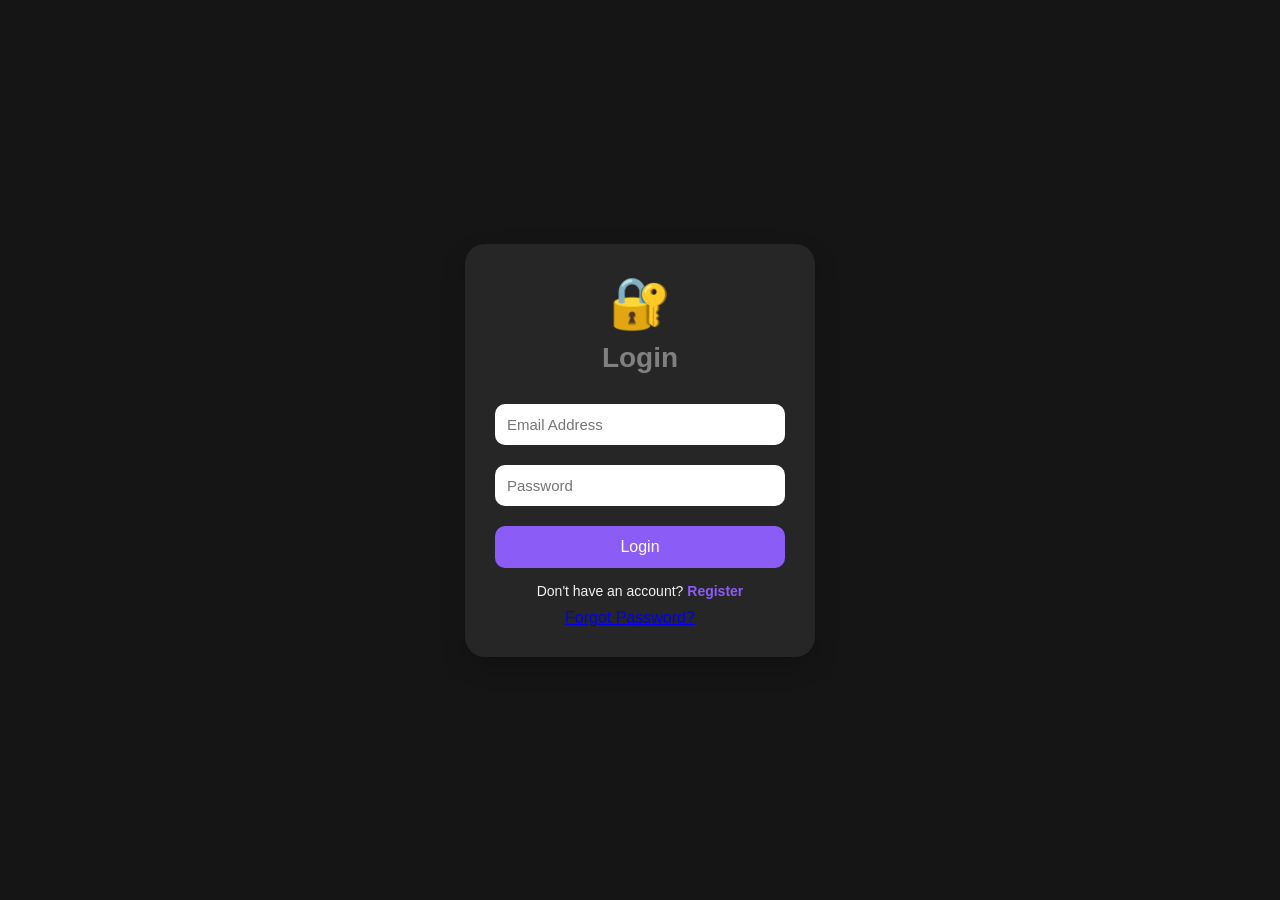
<file: index.html>
<!DOCTYPE html>
<html lang="en">
<head>
    <meta charset="UTF-8">
    <meta name="viewport" content="width=device-width, initial-scale=1.0">
    <title>Document</title>
    <link rel="stylesheet" href="style.css">
</head>
<body class="loginPage">
    <div class="container">

    <!-- Login Form -->
    <div class="form-box active" id="loginForm">
      <div class="icon">🔐</div>
      <h2 class="title">Login</h2>

      <input type="email" placeholder="Email Address" />
      <input type="password" placeholder="Password" />

      <button id="loginbtn">Login</button>

      <p>
        Don't have an account?
        <span onclick="showRegister()">Register</span>
      </p>
    </div>

    <!-- Register Form -->
    <div class="form-box" id="registerForm">
      <div class="icon">📝</div>
      <h2 class="title">Register</h2>

      <input type="text" placeholder="Full Name" />
      <input type="email" placeholder="Email Address" />
      <input type="password" placeholder="Password" />
      <input type="password" placeholder="Confirm Password" />

      <button>Create Account</button>

      <p>
        Already have an account?
        <span onclick="showLogin()">Login</span>
      </p>
    </div>

     <div class="forgot-password">
                <a href="#" id="forgotLink">Forgot Password?</a>
            </div>


        <p class="message" id="message"></p>

    </div>

  </div>
  <script src="script.js"></script>

</body>
</html>
</file>
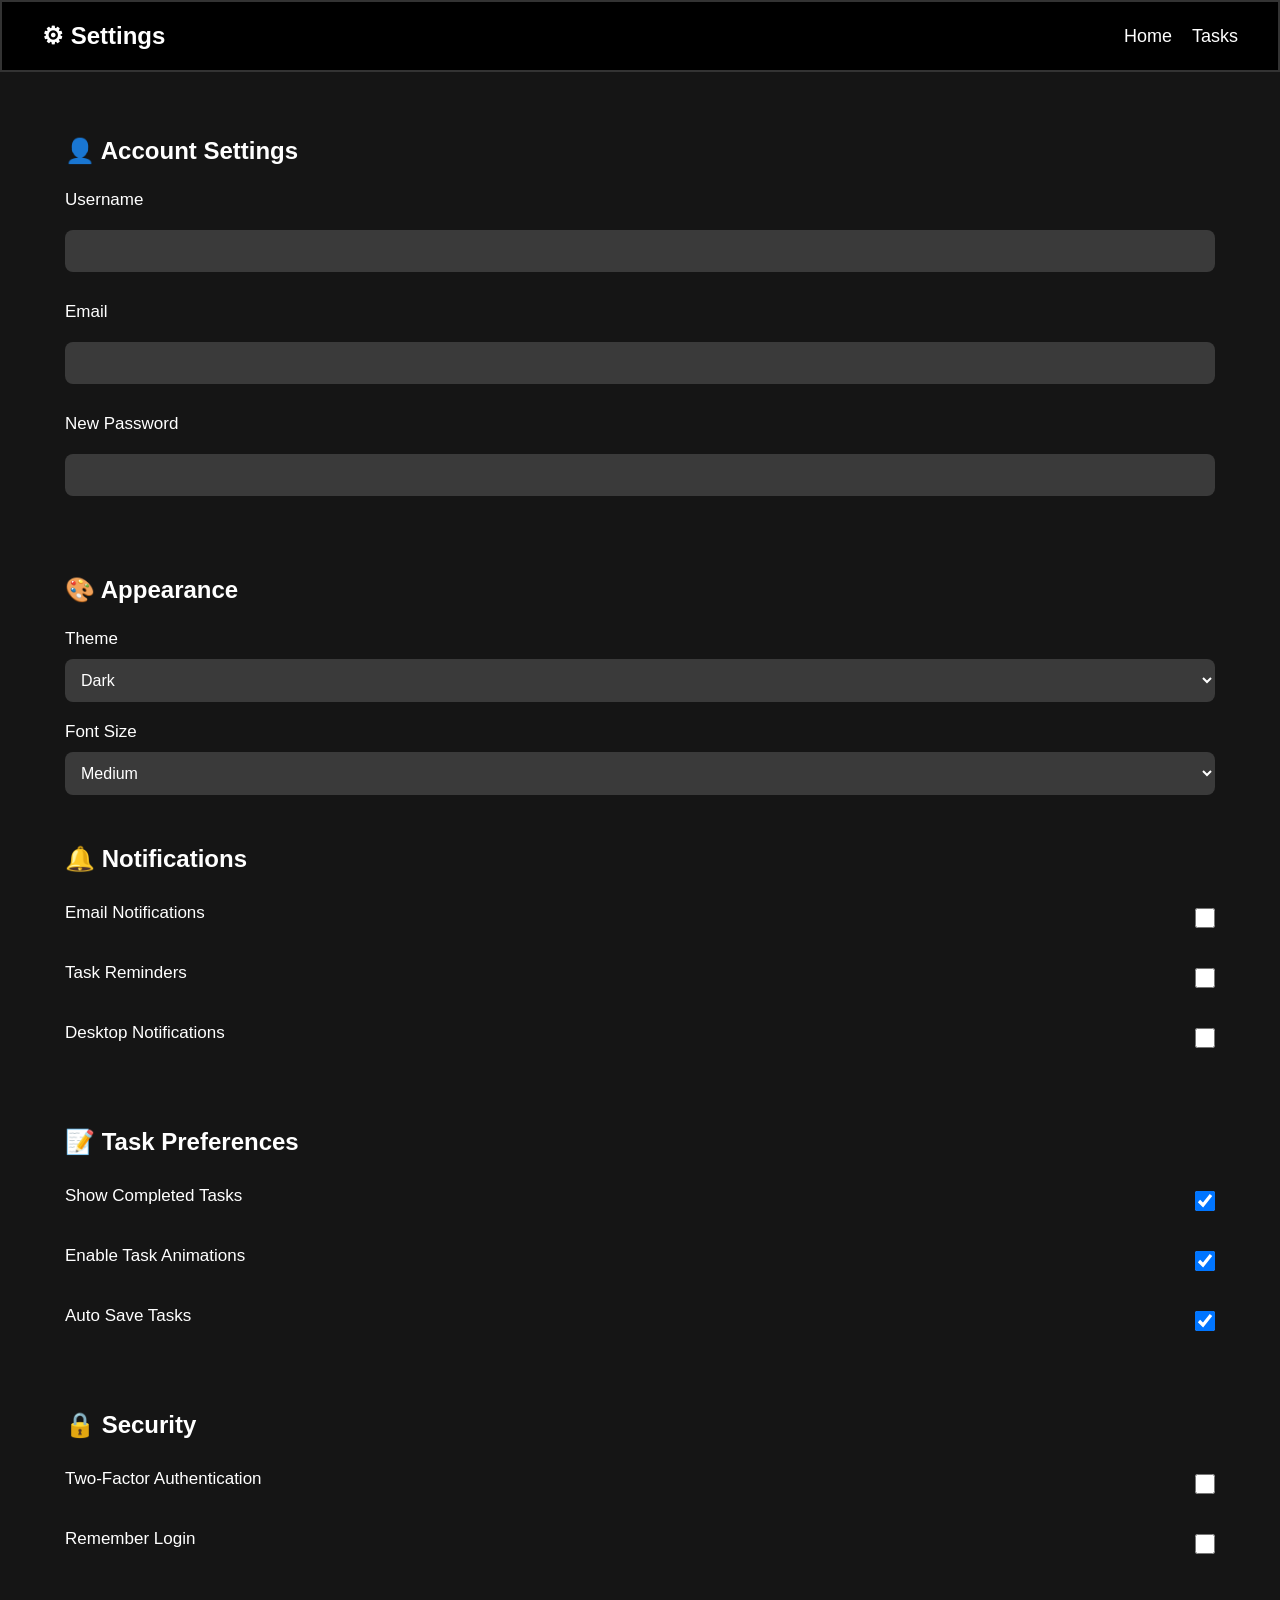
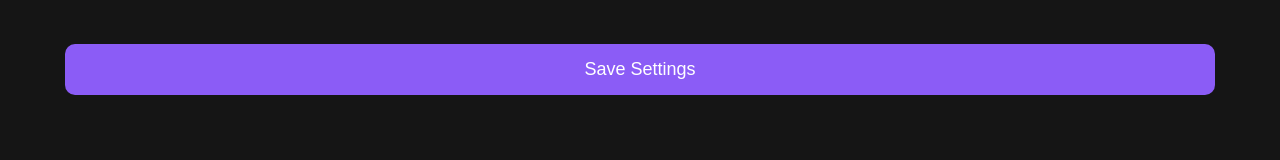
<file: settings.html>
<!DOCTYPE html>
<html lang="en">
<head>
  <meta charset="UTF-8">
  <meta name="viewport" content="width=device-width, initial-scale=1.0">

  <title>Settings</title>
   <link rel="stylesheet" href="style.css">

</head>
<body class="setting">

  <!-- NAVBAR -->

  <nav class="bar">

    <h1>⚙ Settings</h1>

    <ul>
      <li><a href="home.html">Home</a></li>
      <li><a href="tasks.html">Tasks</a></li>
    </ul>

  </nav>

  <!-- SETTINGS -->

  <div class="contain">

    <!-- ACCOUNT -->

    <div class="pack">

      <h2>👤 Account Settings</h2>

      <div class="setting">
        <label>Username</label>
        <input type="text" id="username">
      </div>

      <div class="setting">
        <label>Email</label>
        <input type="email" id="email">
      </div>

      <div class="setting">
        <label>New Password</label>
        <input type="password" id="password">
      </div>

    </div>

    <!-- APPEARANCE -->

    <div class="pack">

      <h2>🎨 Appearance</h2>

      <div class="setting">
        <label>Theme</label>

        <select id="theme">
          <option value="dark">Dark</option>
          <option value="light">Light</option>
        </select>
      </div>

      <div class="settings">
        <label>Font Size</label>

        <select id="fontSize">
          <option>Small</option>
          <option selected>Medium</option>
          <option>Large</option>
        </select>
      </div>

    </div>

    <!-- NOTIFICATIONS -->

    <div class="pack">

      <h2>🔔 Notifications</h2>

      <div class="toggle">
        <label>Email Notifications</label>
        <input type="checkbox" id="emailNotify">
      </div>

      <div class="toggle">
        <label>Task Reminders</label>
        <input type="checkbox" id="taskReminder">
      </div>

      <div class="toggle">
        <label>Desktop Notifications</label>
        <input type="checkbox" id="desktopNotify">
      </div>

    </div>

    <!-- TASK SETTINGS -->

    <div class="pack">

      <h2>📝 Task Preferences</h2>

      <div class="toggle">
        <label>Show Completed Tasks</label>
        <input type="checkbox" id="showCompleted" checked>
      </div>

      <div class="toggle">
        <label>Enable Task Animations</label>
        <input type="checkbox" id="animations" checked>
      </div>

      <div class="toggle">
        <label>Auto Save Tasks</label>
        <input type="checkbox" id="autosave" checked>
      </div>

    </div>

    <!-- SECURITY -->

    <div class="pack">

      <h2>🔒 Security</h2>

      <div class="toggle">
        <label>Two-Factor Authentication</label>
        <input type="checkbox" id="twofactor">
      </div>

      <div class="toggle">
        <label>Remember Login</label>
        <input type="checkbox" id="remember">
      </div>

    </div>

    <!-- SAVE -->

    <div class="pack">

      <button class="save-btn" onclick="saveSettings()">
        Save Settings
      </button>

      <p class="message" id="message">
        Settings Saved Successfully!
      </p>

    </div>

  </div>

 <script src="settings.js"></script>

</body>
</html>
</file>
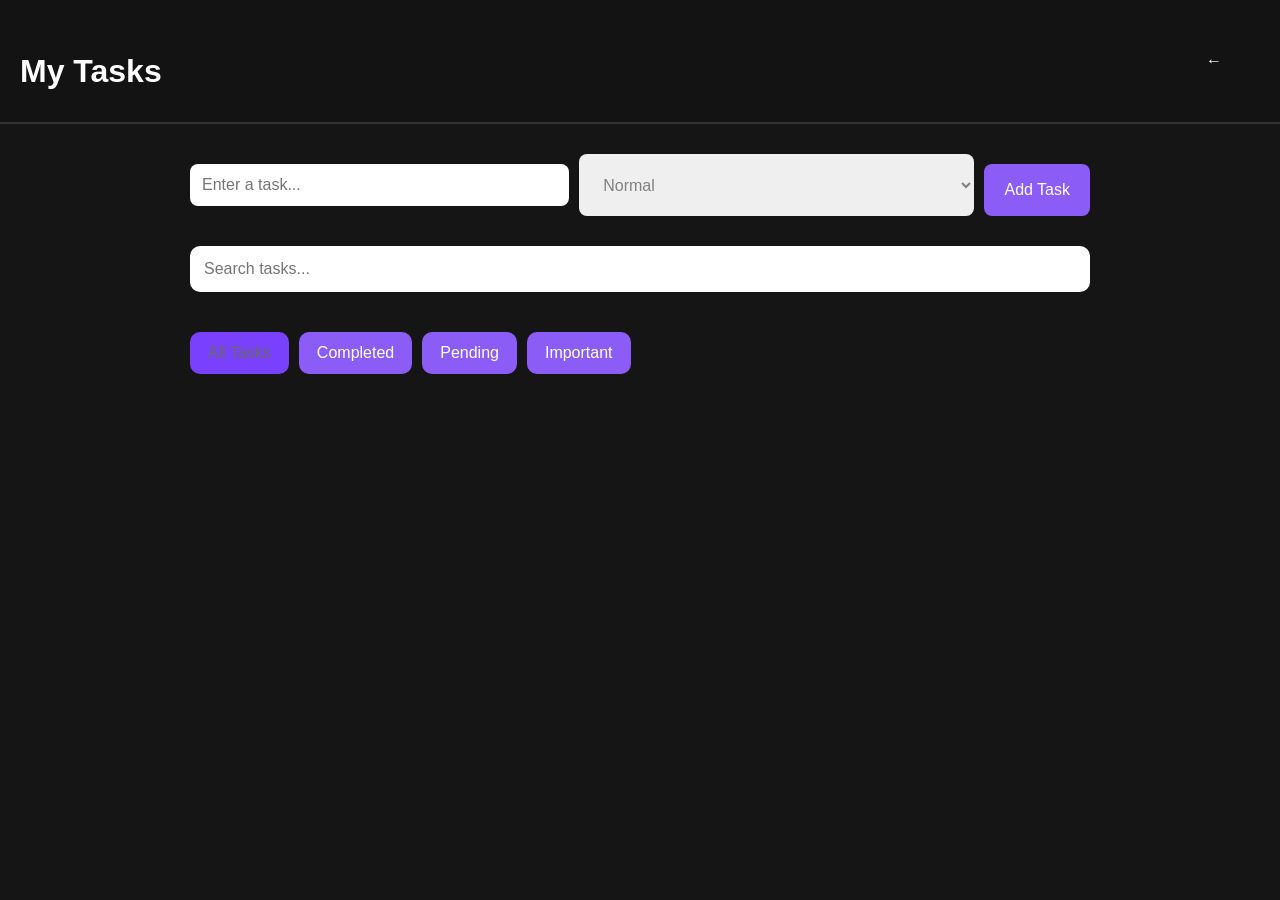
<file: tasks.html>
<!DOCTYPE html>
<html lang="en">
<head>
  <meta charset="UTF-8" />
  <meta name="viewport" content="width=device-width, initial-scale=1.0"/>
  <title>Task Manager</title>

  <link rel="stylesheet" href="style.css">
</head>
<body class="tasks">

  <!-- NAVBAR -->
  <nav class="nav">
    <h1>My Tasks</h1>
    <a href="home.html" class="home-btn">←</a>
  </nav>

  <!-- TASK CONTAINER -->
  <div class="task-container">

    <!-- TOP CONTROLS -->
    <div class="top-controls">

      <input type="text" id="taskInput" placeholder="Enter a task...">

      <select id="prioritySelect">
        <option value="normal">Normal</option>
        <option value="important">Important</option>
      </select>

      <button id="addTaskBtn">Add Task</button>

    </div>

    <!-- SEARCH + FILTER -->
    <!-- SEARCH BAR -->
<div class="search-section">
    <input type="text" id="searchInput" placeholder="Search tasks...">
</div>

<!-- FILTER BUTTONS -->
<div class="filter-section">

    <button class="filter-btn active" data-filter="all">
        All Tasks
    </button>

    <button class="filter-btn" data-filter="completed">
        Completed
    </button>

    <button class="filter-btn" data-filter="pending">
        Pending
    </button>

    <button class="filter-btn" data-filter="important">
        Important
    </button>

</div>

    <!-- TASK LIST -->
    <div id="taskList" class="task-list"></div>

  </div>

  <script src="tasks.js"></script>

</body>
</html>
</file>
<file: style.css>
* {
  margin: 0;
  padding: 0;
  box-sizing: border-box;
  font-family: Arial, sans-serif;
}

.loginPage {
  height: 100vh;
  display: flex;
  justify-content: center;
  align-items: center;
  background: #151515;
}

.container {
  width: 350px;
  background: #262626;
  padding: 30px;
  border-radius: 20px;
  box-shadow: 0 10px 25px rgba(0, 0, 0, 0.2);
  overflow: hidden;
  align-items: center;
}

.title {
  text-align: center;
  margin-bottom: 20px;
  font-size: 28px;
  font-weight: bold;
  color: gray;
}

.form-box {
  display: none;
  flex-direction: column;
}

.form-box.active {
  display: flex;
}

input {
  padding: 12px;
  margin: 10px 0;
  border: none;
  border-radius: 10px;
  background-color: white;
  font-size: 15px;
}

button {
  padding: 12px;
  border: none;
  border-radius: 10px;
  background: #8b5cf6;
  color: white;
  font-size: 16px;
  cursor: pointer;
  margin-top: 10px;
  transition: 0.3s;
  align-items: center;
}

button:hover {
  background: rgb(107, 8, 237);
}

p {
  text-align: center;
  margin-top: 15px;
  font-size: 14px;
}

span {
  color: #8b5cf6;
  cursor: pointer;
  font-weight: bold;
  transition: 0.3s ease;
}

span:hover {
  transform: translateY(-5px);
}

.icon {
  text-align: center;
  font-size: 50px;
  margin-bottom: 10px;
}

.container p {
  color: #f1f1f1;
}

.forgot-password {
  margin-top: 10px;
}

.forgot-password a {
  margin-left: 70px;
}

/*HOMEPAGE STYLE*/

.task-manager {
  background: #151515;
  color: #f5f5f5;
}

/* CONTAINER */
.tasks-container {
  display: flex;
}

/* SIDEBAR */
.task-sidebar {
  width: 250px;
  height: 100vh;
  background: #262626;
  padding: 20px;
  position: fixed;
  left: 0;
  top: 0;
}

.task-logo {
  display: flex;
  align-items: center;
  gap: 10px;
  margin-bottom: 40px;
}

.task-logo i {
  font-size: 28px;
  color: #6366f1;
}

.task-sidebar ul {
  list-style: none;
}

.task-sidebar ul li {
  margin: 20px 0;
}

.task-sidebar ul li a {
  color: #f5f5f5;
  text-decoration: none;
  display: flex;
  align-items: center;
  gap: 10px;
  padding: 12px;
  border-radius: 10px;
  transition: 0.3s;
}

.task-sidebar ul li a:hover,
.sidebar ul .active a {
  background: #6366f1;
}

.logout {
  position: absolute;
  bottom: 30px;
}

.logout a {
  color: red;
  text-decoration: none;
  font-size: 18px;
}

/* MAIN CONTENT */
.main-content {
  margin-left: 250px;
  padding: 30px;
  width: 100%;
}

/* TOPBAR */
.task-topbar {
  display: flex;
  justify-content: space-between;
  align-items: center;
  margin-bottom: 30px;
}

.task-icons {
  display: flex;
  gap: 20px;
  font-size: 22px;
}

/* CARDS */
.task-cards {
  display: grid;
  grid-template-columns: repeat(4, 1fr);
  gap: 20px;
  margin-bottom: 30px;
}

.task-card {
  background: #262626;
  padding: 25px;
  border-radius: 20px;
}

.task-card h3 {
  margin-bottom: 10px;
  color: #f5f5f5;
}

.task-card p {
  color: #8b5cf6;
  font-size: 30px;
  font-weight: bold;
}

/* QUOTE */
.quote-box {
  background: #262626;
  padding: 25px;
  border-radius: 20px;
  margin-bottom: 30px;
}

.quote-box h2 {
  margin-bottom: 10px;
}

.quote-box p {
  color: #a78bfa;
  font-style: italic;
}

/* WELCOME */
.task-welcome {
  background: #1e293b;
  border-radius: 20px;
  padding: 30px;
  display: flex;
  justify-content: space-between;
  align-items: center;
  margin-bottom: 30px;
}

.task-welcome h1 {
  color: gray;
}

.task-welcome img {
  width: 180px;
}

/* RESPONSIVE */
@media (max-width: 900px) {
  .task-cards {
    grid-template-columns: 1fr 1fr;
  }

  .task-welcome {
    flex-direction: column;
    text-align: center;
    gap: 20px;
  }
}

@media (max-width: 700px) {
  .task-sidebar {
    width: 80px;
  }

  .task-sidebar h2,
  .task-sidebar a {
    font-size: 0;
  }

  .task-sidebar i {
    font-size: 22px;
  }

  .main-content {
    margin-left: 80px;
  }

  .task-cards {
    grid-template-columns: 1fr;
  }
}

/* Tasks Page */

.tasks {
  background-color: #151515;
  color: #f5f5f5;
  min-height: 100vh;
}

/* NAVBAR */

.nav {
  background-color: #141313;
  padding: 20px;
  border-bottom: 2px solid #333;
  display: flex;
  justify-content: space-between;
  align-items: center;
}

.nav h1 {
  margin-top: 20px;
  font-size: 32px;
  color: white;
}
.home-btn {
  display: inline-block;
  margin: 20px;
  padding: 12px 18px;
  color: white;
  text-decoration: none;
  border-radius: 10px;
  transition: 0.3s;
}

/* CONTAINER */

.task-container {
  width: 90%;
  max-width: 900px;
  margin: 30px auto;
}

/* TOP CONTROLS */

.top-controls {
  display: flex;
  gap: 10px;
  margin-bottom: 20px;
  flex-wrap: wrap;
}

.top-controls input,
.top-controls select {
  flex: 1;
  padding: 12px;
  border: none;
  border-radius: 8px;
  font-size: 16px;
}

.top-controls button {
  padding: 12px 20px;
  border: none;
  border-radius: 8px;
  background-color: #8b5cf6;
  color: white;
  cursor: pointer;
  font-size: 16px;
  transition: 0.3s;
}

.top-controls button:hover {
  background-color: #7940fe;
}

#prioritySelect {
  color: gray;
  padding: 12px 20px;
  font-size: 16px;
  display: flex;
}

/* SEARCH FILTER */

.search-filter {
  display: flex;
  gap: 10px;
  margin-bottom: 25px;
  flex-wrap: wrap;
}

.search-filter input,
.search-filter select {
  flex: 1;
  padding: 12px;
  border-radius: 8px;
  border: none;
  font-size: 16px;
}

/* SEARCH SECTION */

.search-section {
  margin-bottom: 20px;
}

.search-section input {
  width: 100%;
  padding: 14px;
  border: none;
  border-radius: 10px;
  font-size: 16px;
}

/* FILTER SECTION */

.filter-section {
  display: flex;
  gap: 10px;
  flex-wrap: wrap;
  margin-bottom: 25px;
}

.filter-btn {
  padding: 12px 18px;
  border: none;
  border-radius: 10px;
  background-color: #8b5cf6;
  color: white;
  cursor: pointer;
  transition: 0.3s;
}

.filter-btn:hover {
  background-color: #7940fe;
}

.filter-btn.active {
  background-color: #7940fe;
}

/* TASK LIST */

.task-list {
  display: flex;
  flex-direction: column;
  gap: 15px;
}

/* TASK CARD */

.task-card {
  background-color: #2c2c2c;
  padding: 18px;
  border-radius: 12px;
  display: flex;
  justify-content: space-between;
  align-items: center;
  flex-wrap: wrap;
  gap: 15px;
}

.task-info {
  display: flex;
  flex-direction: column;
  gap: 8px;
}

.task-name {
  font-size: 18px;
  font-weight: bold;
}

.completed {
  text-decoration: line-through;
  opacity: 0.6;
}

.important {
  color: #8b5cf6;
}

/* BUTTONS */

.task-buttons {
  display: flex;
  gap: 10px;
  flex-wrap: wrap;
}

.task-buttons button {
  padding: 10px 14px;
  border: none;
  border-radius: 8px;
  cursor: pointer;
  color: white;
  transition: 0.3s;
}

.complete-btn {
  background-color: black;
}

.edit-btn {
  background-color: green;
}

.delete-btn {
  background-color: red;
}

.task-buttons button:hover {
  opacity: 0.8;
}

/*SETTINGS PAGE*/

.setting {
  background: #151515;
  color: white;
  transition: 0.3s;
}

/* NAVBAR */

.bar {
  background: black;
  border: 2px solid #333;
  padding: 20px 40px;

  display: flex;
  justify-content: space-between;
  align-items: center;
}

.bar ul {
  display: flex;
  list-style: none;
  gap: 20px;
}

.bar a {
  color: white;
  text-decoration: none;
  font-size: 18px;
  transition: 0.3s;
}

.bar a:hover {
  color: gray;
}

.active {
  color: rgb(106, 105, 105);
}

/* SETTINGS */

.contain {
  margin: 20px;
  padding: 20px;
  flex-direction: column;
  gap: 25px;
}

.pack {
  padding: 25px;
  /*border: 2px solid #333;*/
}

.pack h2 {
  margin-bottom: 25px;
  color: white;
}

.setting {
  margin-bottom: 20px;
}

.setting label {
  display: block;
  margin-bottom: 10px;
  font-size: 17px;
}

.setting input,
.setting select {
  width: 100%;
  padding: 12px;

  border: none;
  border-radius: 8px;

  background: #3a3a3a;
  color: white;
  font-size: 16px;
}

.setting input:focus,
.setting select:focus {
  outline: 2px solid gray;
}

.toggle {
  display: flex;
  justify-content: space-between;
  align-items: center;

  margin-bottom: 20px;
}

.toggle input {
  width: 20px;
  height: 20px;
}

/* BUTTON */

.save-btn {
  width: 100%;
  padding: 15px;

  border: none;
  border-radius: 10px;

  background: #8b5cf6;
  color: white;

  font-size: 18px;
  cursor: pointer;

  transition: 0.3s;
}

.save-btn:hover {
  background: rgb(78, 78, 78);
}

/* MESSAGE */

.message {
  margin-top: 15px;
  text-align: center;
  color: gray;
  display: none;
}

/* LIGHT MODE */

.light-mode {
  background: #f5f5f5;
  color: black;
}

.light-mode .navbar {
  background: white;
}

.light-mode .navbar a {
  color: black;
}

.light-mode .card {
  background: white;
  color: black;
}

.light-mode input,
.light-mode select {
  background: #e0e0e0;
  color: black;
}

/* MOBILE */

@media (max-width: 768px) {
  .bar {
    flex-direction: column;
    gap: 15px;
  }

  .bar ul {
    flex-direction: column;
    text-align: center;
  }
}

/* RESPONSIVE */

@media (max-width: 700px) {
  .task-card {
    flex-direction: column;
    align-items: flex-start;
  }

  .task-buttons {
    width: 100%;
  }

  .task-buttons button {
    flex: 1;
  }
}
</file>
